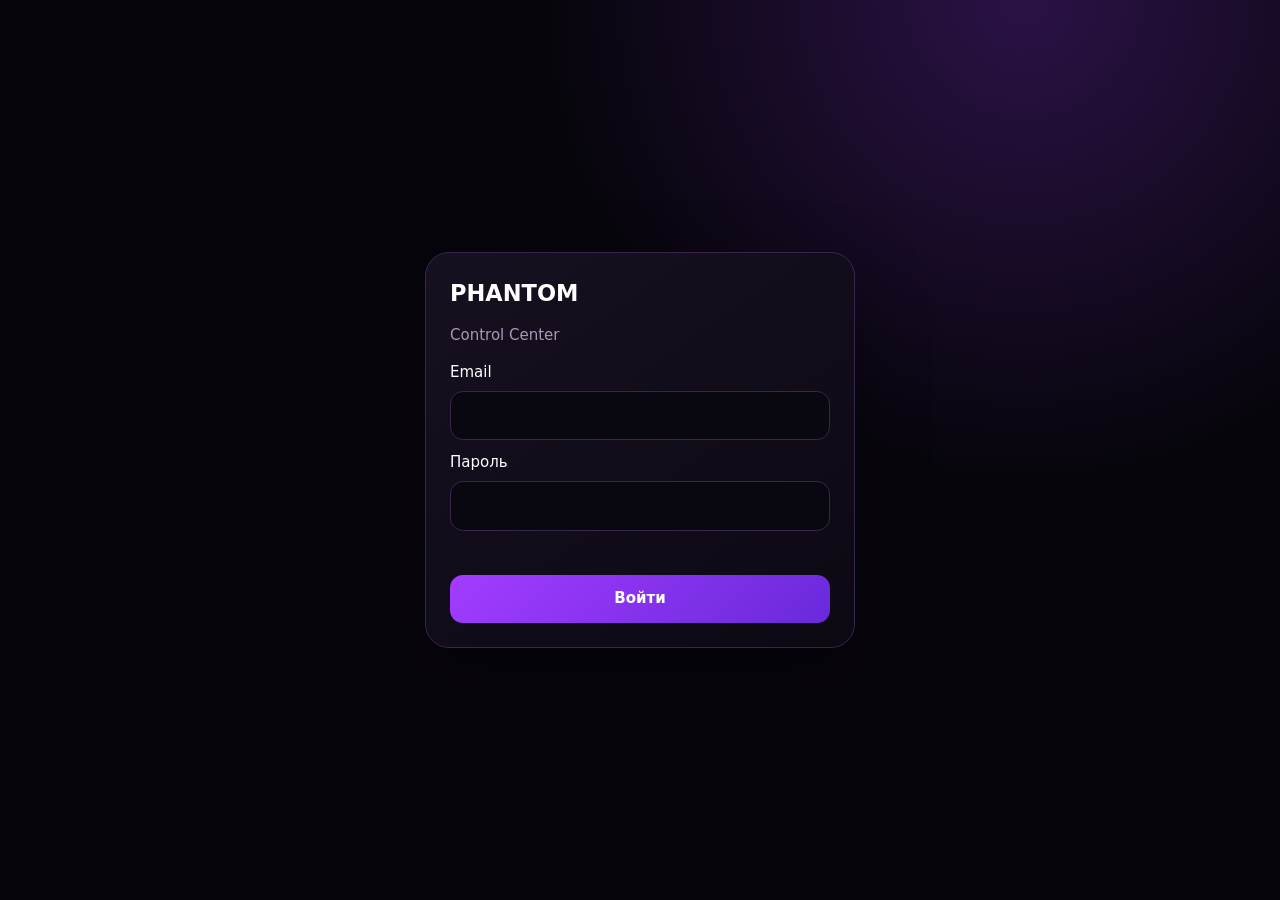
<file: app/static/admin/stable.html>
<!doctype html>
<html lang="ru">
<head>
<meta charset="utf-8">
<meta name="viewport" content="width=device-width,initial-scale=1,viewport-fit=cover">
<meta name="color-scheme" content="dark">
<title>Phantom Control Center</title>
<style>
:root{--bg:#07050c;--panel:#110c19;--line:#38254e;--text:#fff;--muted:#a79ab7;--accent:#9d3cff;--red:#ff7087}*{box-sizing:border-box}html,body{margin:0;min-height:100%;background:radial-gradient(circle at 80% 0,rgba(157,60,255,.24),transparent 35%),var(--bg);color:var(--text);font:15px/1.45 Inter,system-ui,sans-serif}.login{min-height:100dvh;display:grid;place-items:center;padding:20px}.card{width:min(430px,100%);padding:24px;border:1px solid var(--line);border-radius:24px;background:linear-gradient(145deg,#171020,#0d0913);box-shadow:0 25px 70px rgba(0,0,0,.35)}h1{margin:0 0 5px}.muted{color:var(--muted)}label{display:block;margin-top:12px}input{width:100%;padding:13px 14px;border:1px solid var(--line);border-radius:13px;background:#09070f;color:#fff;margin-top:7px;font:inherit}.btn{width:100%;border:0;border-radius:13px;padding:13px 15px;background:linear-gradient(135deg,#a33cff,#6929dc);color:#fff;font:inherit;font-weight:800;cursor:pointer;margin-top:14px}.error{color:var(--red);min-height:22px;margin-top:8px}
</style>
</head>
<body>
<section class="login"><form id="loginForm" class="card"><h1>PHANTOM</h1><p class="muted">Control Center</p><label>Email<input id="email" type="email" required autocomplete="username"></label><label>Пароль<input id="password" type="password" required autocomplete="current-password"></label><div id="loginError" class="error"></div><button class="btn">Войти</button></form></section>
<script>
const target='/admin/index.html?v=3.0.3';
const existing=sessionStorage.getItem('adminToken')||localStorage.getItem('adminToken');
if(existing){sessionStorage.setItem('adminToken',existing);location.replace(target)}
document.getElementById('loginForm').onsubmit=async event=>{event.preventDefault();const error=document.getElementById('loginError');error.textContent='';try{const response=await fetch('/api/admin/auth/login',{method:'POST',headers:{'Content-Type':'application/json'},body:JSON.stringify({email:document.getElementById('email').value,password:document.getElementById('password').value})});const data=await response.json().catch(()=>({}));if(!response.ok)throw Error(data.detail||'Неверный email или пароль');if(!data.access_token)throw Error('Сервер не вернул токен доступа');sessionStorage.setItem('adminToken',data.access_token);localStorage.setItem('adminToken',data.access_token);location.replace(target)}catch(reason){error.textContent=reason.message||'Не удалось войти'}};
</script>
</body>
</html>
</file>
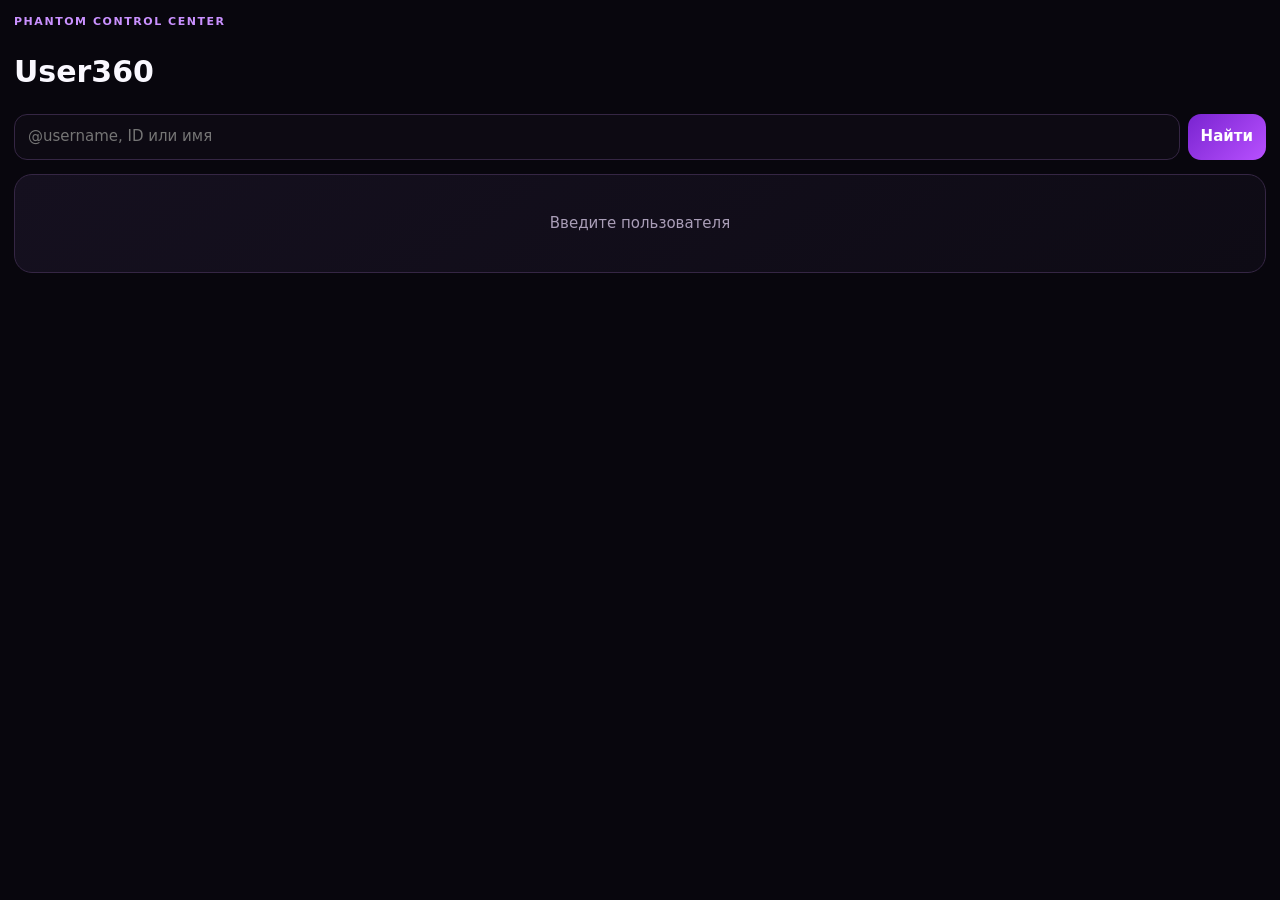
<file: app/static/admin/user360-mobile.html>
<!doctype html><html lang="ru"><head><meta charset="utf-8"><meta name="viewport" content="width=device-width,initial-scale=1,viewport-fit=cover"><meta name="color-scheme" content="dark"><title>User360</title><style>:root{--bg:#08060d;--panel:#130f1c;--line:#352644;--text:#faf8ff;--muted:#aa9eb8;--accent:#a84cff;--green:#42d392;--red:#ff6c82}*{box-sizing:border-box}body{margin:0;background:var(--bg);color:var(--text);font:15px/1.45 system-ui;padding-bottom:max(20px,env(safe-area-inset-bottom))}.wrap{padding:14px}.eyebrow{color:#ca91ff;font-size:11px;letter-spacing:.14em;font-weight:900}.search{display:grid;grid-template-columns:1fr auto;gap:8px;margin:14px 0}.input,.button{min-height:46px;border:1px solid var(--line);border-radius:13px;background:#0d0a13;color:#fff;padding:11px 13px;font:inherit}.button{border:0;background:linear-gradient(135deg,#7924d0,#b850ff);font-weight:800}.card{border:1px solid var(--line);background:linear-gradient(145deg,#15101f,#0e0b15);border-radius:18px;padding:14px;margin:12px 0}.muted{color:var(--muted)}.error{color:#ff9dac}.ok{color:#7be9b3}.empty{text-align:center;color:var(--muted);padding:24px}.user{display:block;width:100%;text-align:left;margin:8px 0}.user b{display:block}.grid{display:grid;grid-template-columns:1fr 1fr;gap:8px}.metric{min-height:86px;padding:12px;border:1px solid var(--line);border-radius:13px;background:#0c0911;color:#fff;text-align:left}.metric small{display:block;color:var(--muted)}.metric b{font-size:21px}.row{display:flex;justify-content:space-between;align-items:center;gap:12px;width:100%;padding:12px 0;border:0;border-bottom:1px solid var(--line);background:transparent;color:#fff;text-align:left}.clickable::after{content:'›';color:#ca91ff;font-size:24px}.stack{display:grid;gap:8px}.danger{background:#2a111b;color:#ff9dac;border:1px solid #713044}.item{padding:11px 0;border-bottom:1px solid var(--line)}.link{display:inline-block;text-decoration:none;color:#fff;margin-top:8px}.technical{font-size:12px;color:var(--muted)}@media(max-width:420px){.search{grid-template-columns:1fr}.grid{grid-template-columns:1fr 1fr}}</style></head><body data-user360-native="true"><main class="wrap"><div class="eyebrow">PHANTOM CONTROL CENTER</div><h1>User360</h1><div class="search"><input class="input" id="query" placeholder="@username, ID или имя" autocapitalize="none"><button class="button" id="searchBtn">Найти</button></div><div id="notice"></div><section class="card" id="results"><div class="empty">Введите пользователя</div></section><section id="profile"></section></main><script>const E={q:document.getElementById('query'),search:document.getElementById('searchBtn'),notice:document.getElementById('notice'),results:document.getElementById('results'),profile:document.getElementById('profile')};const token=()=>sessionStorage.getItem('adminToken')||localStorage.getItem('adminToken');const esc=v=>String(v??'').replace(/[&<>"']/g,c=>({'&':'&amp;','<':'&lt;','>':'&gt;','"':'&quot;',"'":'&#39;'}[c]));const dt=v=>v?new Date(v).toLocaleString('ru-RU'):'—';const money=v=>new Intl.NumberFormat('ru-RU',{style:'currency',currency:'RUB',maximumFractionDigits:0}).format(Number(v||0));const statusLabel=v=>({referral:'По приглашению',trial:'Пробный доступ',vip:'VIP',expired:'Доступ завершён',none:'Без доступа'}[v]||v||'—');async function api(url,opt={}){const r=await fetch(url,{...opt,headers:{Authorization:'Bearer '+token(),'Content-Type':'application/json',...(opt.headers||{})},cache:'no-store'});const d=await r.json().catch(()=>({}));if(r.status===401){location.href='/admin';throw Error('Требуется повторный вход')}if(!r.ok)throw Error(typeof d.detail==='string'?d.detail:(d.error?.message||'Ошибка API'));return d}function purgeLegacy(){document.querySelectorAll('[data-user360-extra]').forEach(node=>node.remove())}purgeLegacy();new MutationObserver(purgeLegacy).observe(document.body,{childList:true,subtree:true});function fail(error){E.notice.innerHTML='<div class="card error">'+esc(error.message)+'</div>'}async function search(){E.notice.innerHTML='';E.results.innerHTML='<div class="empty">Поиск…</div>';try{const d=await api('/api/admin/user360/search?q='+encodeURIComponent(E.q.value.trim()));E.results.innerHTML=d.items.length?d.items.map(u=>`<button class="input user" data-id="${u.id}"><b>${esc(u.name||u.username||u.telegram_id)}</b><span class="muted">${esc(u.username?'@'+u.username:u.telegram_id)} · ${esc(statusLabel(u.subscription_status))}</span></button>`).join(''):'<div class="empty">Пользователь не найден</div>';E.results.querySelectorAll('[data-id]').forEach(node=>node.onclick=()=>load(Number(node.dataset.id)))}catch(error){E.results.innerHTML='';fail(error)}}function detail(kind,d){const u=d.user,m=d.metrics;const rows={payments:()=>`<h3>Платежи</h3>${d.payments.length?d.payments.map(p=>`<div class="item"><b>${money(p.amount)}</b> · ${esc(p.status)}<div class="muted">${dt(p.paid_at||p.created_at)} · ${esc(p.provider)}</div></div>`).join(''):'<div class="empty">Платежей нет</div>'}`,subscriptions:()=>`<h3>История доступа</h3>${d.subscriptions.length?d.subscriptions.map(s=>`<div class="item"><b>${esc(statusLabel(s.status))}</b> · ${esc(s.source)}<div class="muted">${dt(s.starts_at)} — ${dt(s.ends_at)}</div></div>`).join(''):'<div class="empty">Истории нет</div>'}`,referrals:()=>`<h3>Приглашённые</h3>${d.referrals.length?d.referrals.map(r=>`<button class="row clickable" data-open-user="${r.user.id}"><span><b>${esc(r.user.name||r.user.username||r.user.telegram_id)}</b><br><span class="muted">${esc(r.user.username?'@'+r.user.username:r.user.telegram_id)}</span></span></button>`).join(''):'<div class="empty">Приглашённых нет</div>'}`,connections:()=>`<h3>Подключения</h3>${d.connections.length?d.connections.map(c=>`<div class="item"><b>${c.active?'Активно':'Отключено'}</b><div class="muted">ID ${esc(c.telegram_connection_id)}<br>Подключено: ${dt(c.connected_at)}<br>Последняя активность: ${dt(c.last_activity_at)}</div></div>`).join(''):'<div class="empty">Подключений нет</div>'}`,active:()=>`<h3>Активные подключения</h3>${d.connections.filter(c=>c.active).length?d.connections.filter(c=>c.active).map(c=>`<div class="item"><b>Активно</b><div class="muted">ID ${esc(c.telegram_connection_id)} · ${dt(c.last_activity_at)}</div></div>`).join(''):'<div class="empty">Активных подключений нет</div>'}`,timeline:()=>`<h3>Последние события</h3>${d.timeline.length?d.timeline.map(x=>`<div class="item"><b>${esc(x.title)}</b><div class="muted">${dt(x.at)}</div></div>`).join(''):'<div class="empty">Событий нет</div>'}`,dialogs:()=>`<h3>Диалоги и сообщения</h3><p>Диалогов: <b>${m.dialogs}</b><br>Сообщений: <b>${m.messages}</b><br>Изменено: <b>${m.edited}</b><br>Удалено: <b>${m.deleted}</b></p><a class="button link" href="/admin/dialogs-media.html?user_id=${u.id}">Открыть архив пользователя</a>`,media:()=>`<h3>Медиа</h3><p>Всего: <b>${m.media}</b><br>Защищённых: <b>${m.protected_media}</b></p><a class="button link" href="/admin/dialogs-media.html?user_id=${u.id}&media=1">Открыть медиа пользователя</a>`};const target=document.getElementById('detail');target.innerHTML=rows[kind]?.()||'';target.scrollIntoView({behavior:'smooth',block:'start'});target.querySelectorAll('[data-open-user]').forEach(node=>node.onclick=()=>load(Number(node.dataset.openUser)))}async function load(id){purgeLegacy();E.profile.innerHTML='<div class="card empty">Загрузка карточки…</div>';try{const d=await api('/api/admin/user360/users/'+id),u=d.user,m=d.metrics;let inviter;if(u.referrer_user_id){try{const rd=await api('/api/admin/user360/users/'+u.referrer_user_id),ru=rd.user;inviter=`<button class="row clickable" id="openReferrer"><span>Пригласил: <b>${esc(ru.username?'@'+ru.username:(ru.name||ru.telegram_id))}</b></span></button>`;setTimeout(()=>{const button=document.getElementById('openReferrer');if(button)button.onclick=()=>load(ru.id)},0)}catch(_){inviter='<div class="row"><span>Источник</span><b>По приглашению</b></div><div class="technical">Карточка пригласившего недоступна</div>'}}else if(u.subscription_status==='referral'){inviter='<div class="row"><span>Источник</span><b>По приглашению</b></div><div class="technical">В старой записи не сохранён ID пригласившего</div>'}else{inviter='<div class="row"><span>Источник</span><b>Прямое подключение</b></div>'}const cards=[['Диалоги',m.dialogs,'dialogs'],['Сообщения',m.messages,'dialogs'],['Изменено',m.edited,'dialogs'],['Удалено',m.deleted,'dialogs'],['Медиа',m.media,'media'],['Защищённые медиа',m.protected_media,'media'],['Оплаты',m.payments,'payments'],['Оплачено всего',money(m.paid_total),'payments'],['Средний чек',money(m.average_check),'payments'],['Приглашено',m.referrals,'referrals'],['Подключения',m.business_connections,'connections'],['Активные подключения',m.active_business,'active']];E.profile.innerHTML=`<section class="card"><h2>${esc(u.name||u.username||u.telegram_id)}</h2><div class="muted">${esc(u.username?'@'+u.username:'без username')} · Telegram ${esc(u.telegram_id)}</div><div style="margin-top:12px">${inviter}</div><div class="grid" style="margin-top:12px">${cards.map(([label,value,kind])=>`<button class="metric" data-detail="${kind}"><small>${esc(label)}</small><b>${esc(value)}</b></button>`).join('')}</div><button class="row clickable" data-detail="timeline"><span>Последние события</span></button></section><section class="card"><h3>Доступ</h3><button class="row clickable" data-detail="subscriptions"><span>Статус: <b>${esc(statusLabel(u.subscription_status))}</b></span></button><button class="row clickable" data-detail="subscriptions"><span>Trial до: <b>${dt(u.trial_ends_at)}</b></span></button><button class="row clickable" data-detail="subscriptions"><span>VIP до: <b>${dt(u.vip_ends_at)}</b></span></button><div class="stack" style="margin-top:12px"><input class="input" id="days" type="number" value="7"><button class="button" id="grant">Выдать / продлить VIP</button><button class="input danger" id="block">Заблокировать доступ</button><button class="input" id="unblock">Разблокировать доступ</button></div><div id="actionMsg"></div></section><section class="card" id="detail"><div class="empty">Нажмите на показатель, чтобы открыть подробности</div></section>`;E.profile.querySelectorAll('[data-detail]').forEach(node=>node.onclick=()=>detail(node.dataset.detail,d));const action=async fn=>{const box=document.getElementById('actionMsg');try{await fn();box.innerHTML='<p class="ok">Готово</p>';await load(id)}catch(error){box.innerHTML='<p class="error">'+esc(error.message)+'</p>'}};document.getElementById('grant').onclick=()=>action(()=>api('/api/admin/user360/users/'+id+'/grant',{method:'POST',body:JSON.stringify({days:Number(document.getElementById('days').value),kind:'vip'})}));document.getElementById('block').onclick=()=>action(()=>api('/api/admin/growth/users/'+id+'/access',{method:'PATCH',body:JSON.stringify({disabled:true,reason:'Mobile User360'})}));document.getElementById('unblock').onclick=()=>action(()=>api('/api/admin/growth/users/'+id+'/access',{method:'PATCH',body:JSON.stringify({disabled:false,reason:'Mobile User360'})}))}catch(error){E.profile.innerHTML='';fail(error)}finally{purgeLegacy()}}E.search.onclick=search;E.q.onkeydown=event=>{if(event.key==='Enter')search()};const initial=new URLSearchParams(location.search).get('user_id');if(initial)load(Number(initial));</script></body></html>
</file>
